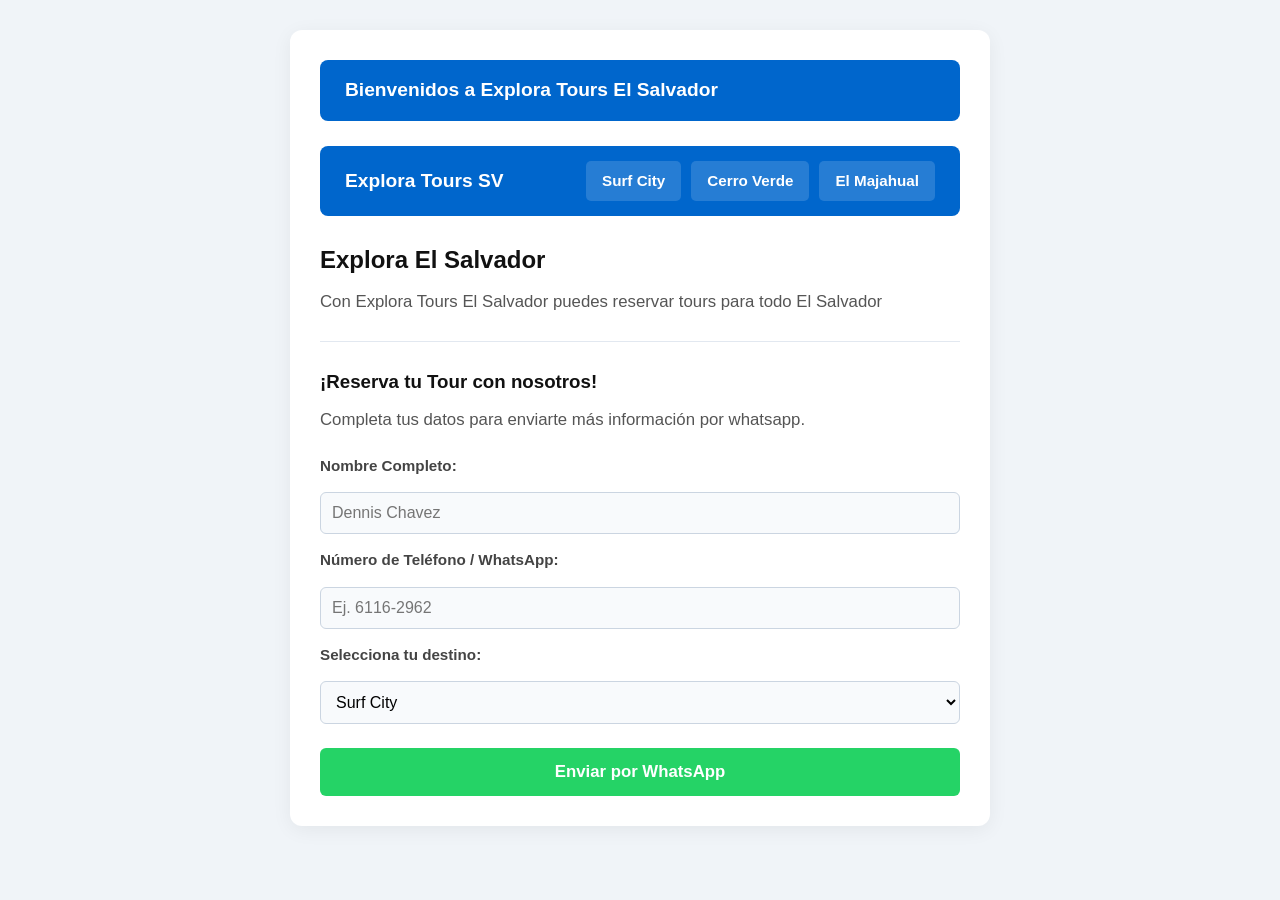
<file: index.html>
<!DOCTYPE html>
<html lang="en">
<head>
    <meta charset="UTF-8">
    <meta name="viewport" content="width=device-width, initial-scale=1.0">
    <title>Document</title>
    <link rel="stylesheet" href="style.css">
</head>
<body>
    <main>
        <header>
            Bienvenidos a Explora Tours El Salvador
        </header>
        <header>
    <span>Explora Tours SV</span>
    <nav>
        <a href="surf.html">Surf City</a>
        <a href="cerro.html">Cerro Verde</a>
        <a href="majaual.html">El Majahual</a>
    </nav>
</header>
        <h2>Explora El Salvador</h2>
        <p>Con Explora Tours El Salvador puedes reservar tours para todo El Salvador</p>
        <hr>
        <h3>¡Reserva tu Tour con nosotros!</h3>
        <p>Completa tus datos para enviarte más información por whatsapp.</p>
        
        <form id="tourForm">
            <label for="nombre">Nombre Completo:</label>
            <input type="text" id="nombre" placeholder="Dennis Chavez" required>
            <label for="telefono">Número de Teléfono / WhatsApp:</label>
            <input type="tel" id="telefono" placeholder="Ej. 6116-2962" required>
            
            <label for="destino">Selecciona tu destino:</label>
            <select id="destino">
                <option value="Surf City">Surf City</option>
                <option value="Cerro Verde">Cerro Verde</option>
                <option value="El Majagual">El Majagual</option>
            </select>
            
            <button type="submit">
                Enviar por WhatsApp
            </button>
        </form>
        <div id="mensajeExito"></div>
    </main>
    <script src="script.js"></script>
</body>
</html>
</file>
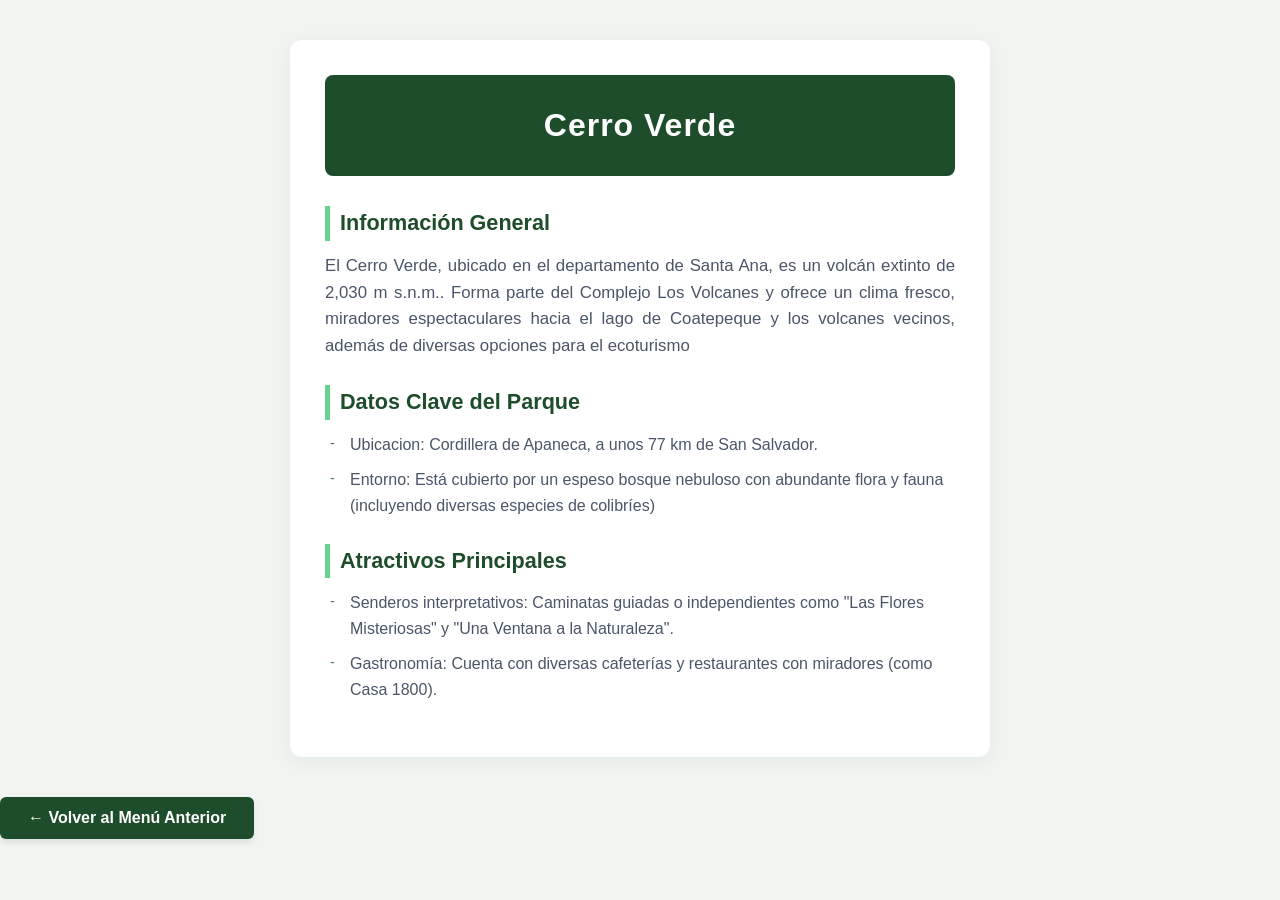
<file: cerro.html>
<!DOCTYPE html>
<html lang="en">
<head>
    <meta charset="UTF-8">
    <meta name="viewport" content="width=device-width, initial-scale=1.0">
    <title>Document</title>
    <link rel="stylesheet" href="styleCerro.css">
</head>
<body>
    <main>
        <h1>Cerro Verde</h1>
        <h2>Información General</h2>
        <p>El Cerro Verde, ubicado en el departamento de Santa Ana, es un volcán extinto de 2,030 m s.n.m..
             Forma parte del Complejo Los Volcanes y ofrece un clima fresco, miradores espectaculares hacia el lago de Coatepeque
              y los volcanes vecinos, además de diversas opciones para el ecoturismo</p>

              <h2>Datos Clave del Parque</h2>
              <ul>
                <li>Ubicacion: Cordillera de Apaneca, a unos 77 km de San Salvador.</li>
                <li>Entorno: Está cubierto por un espeso bosque nebuloso con abundante flora y fauna (incluyendo diversas especies de colibríes)</li>
              </ul>
              <h2>Atractivos Principales</h2>
              <ul>
                <li>Senderos interpretativos: Caminatas guiadas o independientes como "Las Flores Misteriosas" y "Una Ventana a la Naturaleza".</li>
                <li>Gastronomía: Cuenta con diversas cafeterías y restaurantes con miradores (como Casa 1800).</li>
              </ul>
    </main>
    <div class="contenedor-boton">
    <button type="button" id="btnVolver">← Volver al Menú Anterior</button>
</div>
    <script src="cerro.js"></script>
</body>
</html>
</file>
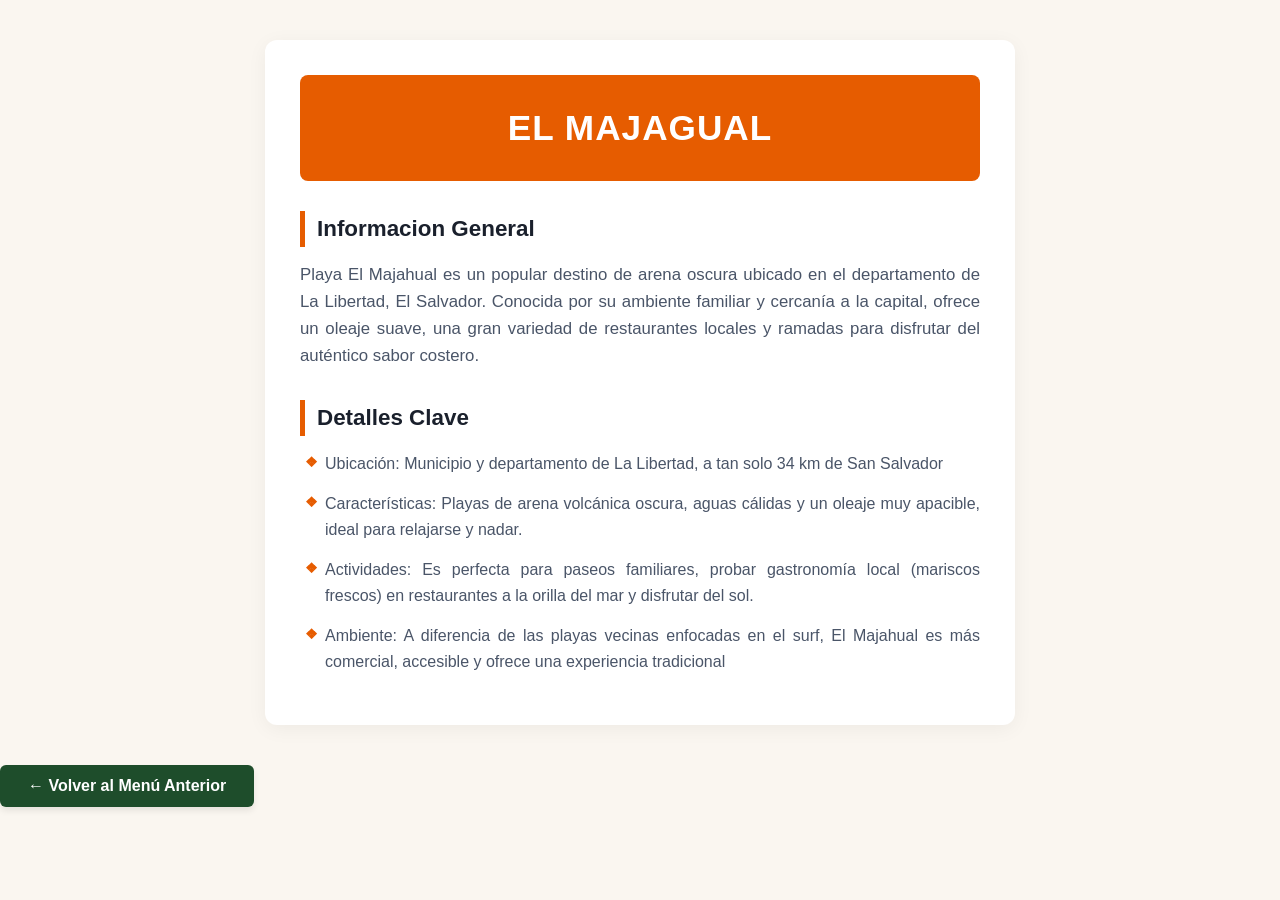
<file: majaual.html>
<!DOCTYPE html>
<html lang="en">
<head>
    <meta charset="UTF-8">
    <meta name="viewport" content="width=device-width, initial-scale=1.0">
    <title>Document</title>
    <link rel="stylesheet" href="styleMajaual.css">
</head>
<body>
    <main>
        <h1>El Majagual</h1>
        <h2>Informacion General</h2>
        <p>Playa El Majahual es un popular destino de arena oscura ubicado en el departamento de La Libertad, El Salvador.
             Conocida por su ambiente familiar y cercanía a la capital, ofrece un oleaje suave, una gran variedad de restaurantes locales y ramadas
              para disfrutar del auténtico sabor costero.</p>
              <h2>Detalles Clave</h2>
              <ul>
                <li>Ubicación: Municipio y departamento de La Libertad, a tan solo 34 km de San Salvador</li>
                <li>Características: Playas de arena volcánica oscura, aguas cálidas y un oleaje muy apacible, ideal para relajarse y nadar.</li>
                <li>Actividades: Es perfecta para paseos familiares, probar gastronomía local (mariscos frescos) en restaurantes a la orilla del mar y disfrutar del sol.</li>
                <li>Ambiente: A diferencia de las playas vecinas enfocadas en el surf, El Majahual es más comercial, accesible y ofrece una experiencia tradicional</li>
              </ul>
    </main>
    <div class="contenedor-boton">
    <button type="button" id="btnVolver">← Volver al Menú Anterior</button>
    <script src="majagual.js"></script>
</div>
</body>
</html>
</file>
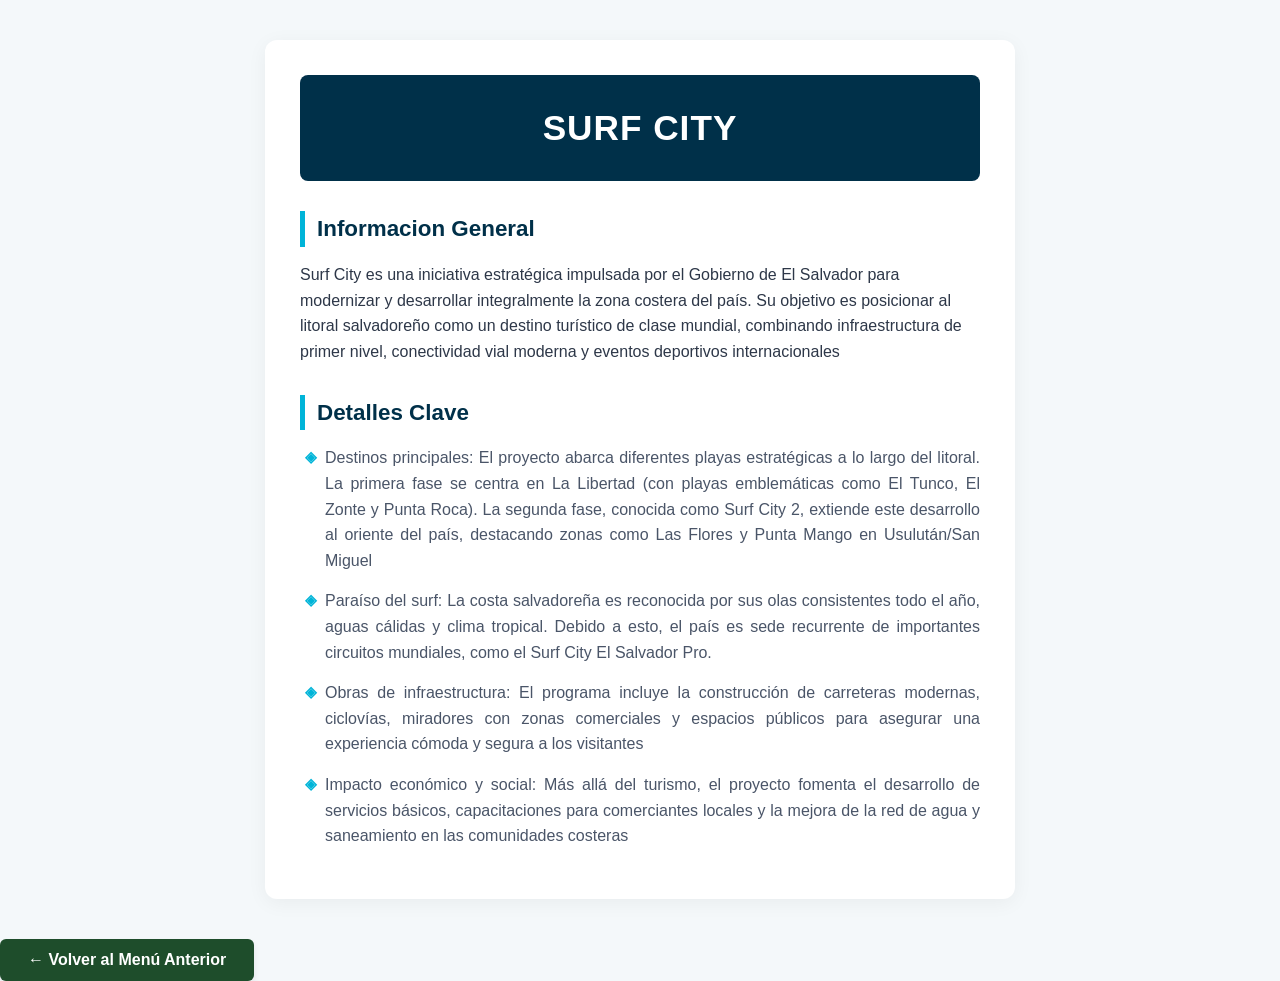
<file: surf.html>
<!DOCTYPE html>
<html lang="en">
<head>
    <meta charset="UTF-8">
    <meta name="viewport" content="width=device-width, initial-scale=1.0">
    <title>Document</title>
    <link rel="stylesheet" href="styleSurf.css">
</head>
<body>
    <main>
        <h1>Surf City</h1>
        <h2>Informacion General</h2>
        Surf City es una iniciativa estratégica impulsada por el Gobierno de El Salvador para modernizar y desarrollar integralmente
         la zona costera del país. Su objetivo es posicionar al litoral salvadoreño como un destino turístico de clase mundial,
          combinando infraestructura de primer nivel, conectividad vial moderna y eventos deportivos internacionales
          <h2>Detalles Clave</h2>
          <ul>
            <li>Destinos principales: El proyecto abarca diferentes playas estratégicas a lo largo del litoral. La primera fase se centra en La Libertad (con playas emblemáticas como El Tunco, El Zonte y Punta Roca). La segunda fase, conocida como Surf City 2, extiende este desarrollo al oriente del país, destacando zonas como Las Flores y Punta Mango en Usulután/San Miguel</li>
            <li>Paraíso del surf: La costa salvadoreña es reconocida por sus olas consistentes todo el año, aguas cálidas y clima tropical. Debido a esto, el país es sede recurrente de importantes circuitos mundiales, como el Surf City El Salvador Pro.</li>
            <li>Obras de infraestructura: El programa incluye la construcción de carreteras modernas, ciclovías, miradores con zonas comerciales y espacios públicos para asegurar una experiencia cómoda y segura a los visitantes</li>
            <li>Impacto económico y social: Más allá del turismo, el proyecto fomenta el desarrollo de servicios básicos, capacitaciones para comerciantes locales y la mejora de la red de agua y saneamiento en las comunidades costeras</li>
          </ul>
    </main>
    <div class="contenedor-boton">
    <button type="button" id="btnVolver">← Volver al Menú Anterior</button>
    <script src="majagual.js"></script>
</div>
</body>
</html>
</file>
<file: style.css>
/* ==========================================================================
   1. RESETEO Y ESTILOS BASE
   ========================================================================== */
* {
    margin: 0;
    padding: 0;
    box-sizing: border-box;
}

body {
    font-family: 'Segoe UI', Tahoma, Geneva, Verdana, sans-serif;
    background-color: #f0f4f8;
    color: #333;
    line-height: 1.6;
}

main {
    max-width: 700px;
    margin: 30px auto;
    background: #ffffff;
    padding: 30px;
    border-radius: 12px;
    box-shadow: 0 4px 20px rgba(0,0,0,0.06);
}

/* ==========================================================================
   2. BARRA DE NAVEGACIÓN (HEADER + NAV)
   ========================================================================== */
header {
    background-color:#0066cc;
    display: flex;
    justify-content: space-between; /* Envía el título a la izquierda y el menú a la derecha */
    align-items: center;            /* Centrado vertical */
    padding: 15px 25px;
    border-radius: 8px;
    margin-bottom: 25px;
    flex-wrap: wrap;                /* Se adapta a pantallas de celulares */
    gap: 15px;
    color: white;
    font-weight: bold;
    font-size: 1.2rem;
}

nav {
    display: flex;
    gap: 10px;
}

nav a {
    text-decoration: none;
    color: white;
    font-size: 0.95rem;
    font-weight: 600;
    padding: 8px 16px;
    border-radius: 5px;
    background: rgba(255, 255, 255, 0.15); /* Fondo blanco sutil transparente */
    transition: all 0.2s ease;
}

nav a:hover {
    background: #ffffff;
    color: #0066cc;
}

/* ==========================================================================
   3. TEXTOS Y SEPARADORES
   ========================================================================== */
h2, h3 {
    color: #111;
    margin: 20px 0 10px;
}

p {
    font-size: 1.05rem;
    color: #555;
    margin-bottom: 15px;
}

hr {
    border: 0;
    height: 1px;
    background: #e2e8f0;
    margin: 25px 0;
}

/* ==========================================================================
   4. FORMULARIO DE RESERVA
   ========================================================================== */
form {
    display: flex;
    flex-direction: column;
    gap: 14px;
    margin-top: 20px;
}

label {
    font-weight: 600;
    font-size: 0.95rem;
    color: #444;
}

input, select {
    padding: 11px;
    border: 1px solid #cbd5e1;
    border-radius: 6px;
    font-size: 1rem;
    font-family: inherit;
    background-color: #f8fafc;
    transition: border-color 0.2s;
}

input:focus, select:focus {
    outline: none;
    border-color: #0066cc;
    background-color: #fff;
}

/* Botón estilo WhatsApp */
button {
    background-color: #25D366;
    color: white;
    border: none;
    padding: 14px;
    font-size: 1.05rem;
    font-weight: bold;
    border-radius: 6px;
    cursor: pointer;
    margin-top: 10px;
    transition: background-color 0.2s, transform 0.1s;
}

button:hover {
    background-color: #128C7E;
}

button:active {
    transform: scale(0.98); /* Simula el efecto de presionar un botón físico */
}
</file>
<file: styleCerro.css>
/* ==========================================================================
   1. RESETEO Y ESTILOS BASE
   ========================================================================== */
* {
    margin: 0;
    padding: 0;
    box-sizing: border-box;
}

body {
    font-family: 'Segoe UI', Tahoma, Geneva, Verdana, sans-serif;
    background-color: #f1f5f2; /* Fondo grisáceo con un toque verde muy sutil */
    color: #2d3748;
    line-height: 1.6;
}

main {
    max-width: 700px;
    margin: 40px auto;
    background: #ffffff;
    padding: 35px;
    border-radius: 12px;
    box-shadow: 0 4px 20px rgba(0, 0, 0, 0.05);
}

/* ==========================================================================
   2. TÍTULOS (H1 Y H2)
   ========================================================================== */
h1 {
    color: #ffffff;
    background-color: #1e4d2b; /* Degradado verde bosque */
    text-align: center;
    padding: 25px;
    border-radius: 8px;
    font-size: 2rem;
    margin-bottom: 30px;
    letter-spacing: 1px;
}

h2 {
    color: #1e4d2b; /* Verde oscuro para subtítulos */
    font-size: 1.35rem;
    margin: 25px 0 12px;
    border-left: 5px solid #68d391; /* Barra decorativa verde claro */
    padding-left: 10px;
}

/* ==========================================================================
   3. TEXTO Y LISTAS (UL Y LI)
   ========================================================================== */
p {
    font-size: 1.05rem;
    color: #4a5568;
    text-align: justify;
    margin-bottom: 15px;
}

ul {
    list-style: none; /* Quitamos los puntitos por defecto */
    margin-bottom: 20px;
}

li {
    font-size: 1rem;
    color: #4a5568;
    position: relative;
    padding-left: 25px;
    margin-bottom: 10px;
}

/* Viñeta personalizada con estilo de hoja o punto verde */
li::before {
    content: "-"; 
    position: absolute;
    left: 5px;
    color: #4a7c59; /* Color verde para el símbolo */
    font-size: 0.9rem;
}

/* Resaltar la primera palabra de cada dato (como "Ubicación:", "Entorno:") */
li strong, li:first-word {
    color: #2d3748;
    font-weight: 600;
}
/* Contenedor para centrar el botón en la parte inferior */
.contenedor-volver {
    text-align: center;
    margin-top: 35px;
    margin-bottom: 20px;
}

/* Estilos del botón de regresar al menú anterior */
#btnVolver {
    background-color: #1e4d2b; /* El mismo color verde oscuro corporativo de tus títulos */
    color: #ffffff;
    border: none;
    padding: 12px 28px;
    font-size: 16px;
    font-weight: bold;
    border-radius: 6px; /* Bordes perfectamente redondeados */
    cursor: pointer;
    box-shadow: 0 4px 6px rgba(0, 0, 0, 0.08); /* Sombra suave para darle relieve */
    transition: background-color 0.2s ease, transform 0.1s ease;
}

/* Efecto visual cuando el usuario pasa el mouse por encima */
#btnVolver:hover {
    background-color: #14351d; /* Un verde un poco más oscuro */
}

/* Efecto visual cuando el usuario hace clic (se presiona) */
#btnVolver:active {
    transform: scale(0.98); /* Se encoge sutilmente al presionarlo */
}
</file>
<file: styleMajaual.css>
/* ==========================================================================
   1. RESETEO Y ESTILOS BASE
   ========================================================================== */
* {
    margin: 0;
    padding: 0;
    box-sizing: border-box;
}

body {
    font-family: 'Segoe UI', Tahoma, Geneva, Verdana, sans-serif;
    background-color: #faf6f0; /* Fondo con un tono arena/crema muy suave */
    color: #2d3748;
    line-height: 1.6;
}

main {
    max-width: 750px;
    margin: 40px auto;
    background: #ffffff;
    padding: 35px;
    border-radius: 12px;
    box-shadow: 0 4px 20px rgba(0, 0, 0, 0.05);
}

/* ==========================================================================
   2. TÍTULOS (H1 Y H2) - COLORES SÓLIDOS (SIN GRADIENTES)
   ========================================================================== */
h1 {
    color: #ffffff;
    background-color: #e65c00; /* Color naranja atardecer sólido (muy playero) */
    text-align: center;
    padding: 25px;
    border-radius: 8px;
    font-size: 2.2rem;
    margin-bottom: 30px;
    letter-spacing: 1px;
    text-transform: uppercase;
}

h2 {
    color: #1a202c; /* Gris casi negro para los subtítulos */
    font-size: 1.4rem;
    margin: 30px 0 15px;
    border-left: 5px solid #e65c00; /* Barra decorativa naranja que combina con el H1 */
    padding-left: 12px;
}

/* ==========================================================================
   3. TEXTO Y LISTAS (UL Y LI)
   ========================================================================== */
p {
    font-size: 1.05rem;
    color: #4a5568;
    text-align: justify;
    margin-bottom: 15px;
}

ul {
    list-style: none; /* Quitamos los puntos por defecto */
    margin-top: 10px;
}

li {
    font-size: 1rem;
    color: #4a5568;
    position: relative;
    padding-left: 25px;
    margin-bottom: 15px;
    text-align: justify;
}

/* Viñeta personalizada con un símbolo cálido */
li::before {
    content: "❖"; 
    position: absolute;
    left: 5px;
    color: #e65c00; /* Color naranja para resaltar el listado */
    font-weight: bold;
    font-size: 0.9rem;
}


/* Contenedor para centrar el botón en la parte inferior */
.contenedor-volver {
    text-align: center;
    margin-top: 35px;
    margin-bottom: 20px;
}

/* Estilos del botón de regresar al menú anterior */
#btnVolver {
    background-color: #1e4d2b; /* El mismo color verde oscuro corporativo de tus títulos */
    color: #ffffff;
    border: none;
    padding: 12px 28px;
    font-size: 16px;
    font-weight: bold;
    border-radius: 6px; /* Bordes perfectamente redondeados */
    cursor: pointer;
    box-shadow: 0 4px 6px rgba(0, 0, 0, 0.08); /* Sombra suave para darle relieve */
    transition: background-color 0.2s ease, transform 0.1s ease;
}

/* Efecto visual cuando el usuario pasa el mouse por encima */
#btnVolver:hover {
    background-color: #14351d; /* Un verde un poco más oscuro */
}

/* Efecto visual cuando el usuario hace clic (se presiona) */
#btnVolver:active {
    transform: scale(0.98); /* Se encoge sutilmente al presionarlo */
}
</file>
<file: styleSurf.css>
/* ==========================================================================
   1. RESETEO Y ESTILOS BASE
   ========================================================================== */
* {
    margin: 0;
    padding: 0;
    box-sizing: border-box;
}

body {
    font-family: 'Segoe UI', Tahoma, Geneva, Verdana, sans-serif;
    background-color: #f4f8fa; /* Fondo grisáceo con un toque de azul playa sutil */
    color: #2d3748;
    line-height: 1.6;
}

main {
    max-width: 750px;
    margin: 40px auto;
    background: #ffffff;
    padding: 35px;
    border-radius: 12px;
    box-shadow: 0 4px 20px rgba(0, 0, 0, 0.05);
}

/* ==========================================================================
   2. TÍTULOS (H1 Y H2) - COLORES SÓLIDOS (SIN GRADIENTES)
   ========================================================================== */
h1 {
    color: #ffffff;
    background-color: #003049; /* Azul marino profundo sólido (Estilo Océano) */
    text-align: center;
    padding: 25px;
    border-radius: 8px;
    font-size: 2.2rem;
    margin-bottom: 30px;
    letter-spacing: 1px;
    text-transform: uppercase;
}

h2 {
    color: #003049; /* Mismo azul marino para mantener armonía */
    font-size: 1.4rem;
    margin: 30px 0 15px;
    border-left: 5px solid #00b4d8; /* Barra decorativa azul celeste tropical */
    padding-left: 12px;
}

/* ==========================================================================
   3. TEXTO PRINCIPAL Y LISTAS
   ========================================================================== */
p {
    font-size: 1.05rem;
    color: #4a5568;
    text-align: justify;
    margin-bottom: 20px;
}

ul {
    list-style: none; /* Quitamos los puntitos tradicionales */
    margin-top: 10px;
}

li {
    font-size: 1rem;
    color: #4a5568;
    position: relative;
    padding-left: 25px;
    margin-bottom: 15px;
    text-align: justify;
}

/* Viñeta personalizada con un símbolo surfero/marino sutil */
li::before {
    content: "◈"; 
    position: absolute;
    left: 5px;
    color: #00b4d8; /* Color azul celeste para resaltar */
    font-weight: bold;
    font-size: 0.95rem;
}

/* Color para resaltar los textos importantes que tengan la etiqueta strong */
strong {
    color: #003049;
}


/* Contenedor para centrar el botón en la parte inferior */
.contenedor-volver {
    text-align: center;
    margin-top: 35px;
    margin-bottom: 20px;
}

/* Estilos del botón de regresar al menú anterior */
#btnVolver {
    background-color: #1e4d2b; /* El mismo color verde oscuro corporativo de tus títulos */
    color: #ffffff;
    border: none;
    padding: 12px 28px;
    font-size: 16px;
    font-weight: bold;
    border-radius: 6px; /* Bordes perfectamente redondeados */
    cursor: pointer;
    box-shadow: 0 4px 6px rgba(0, 0, 0, 0.08); /* Sombra suave para darle relieve */
    transition: background-color 0.2s ease, transform 0.1s ease;
}

/* Efecto visual cuando el usuario pasa el mouse por encima */
#btnVolver:hover {
    background-color: #14351d; /* Un verde un poco más oscuro */
}

/* Efecto visual cuando el usuario hace clic (se presiona) */
#btnVolver:active {
    transform: scale(0.98); /* Se encoge sutilmente al presionarlo */
}
</file>
